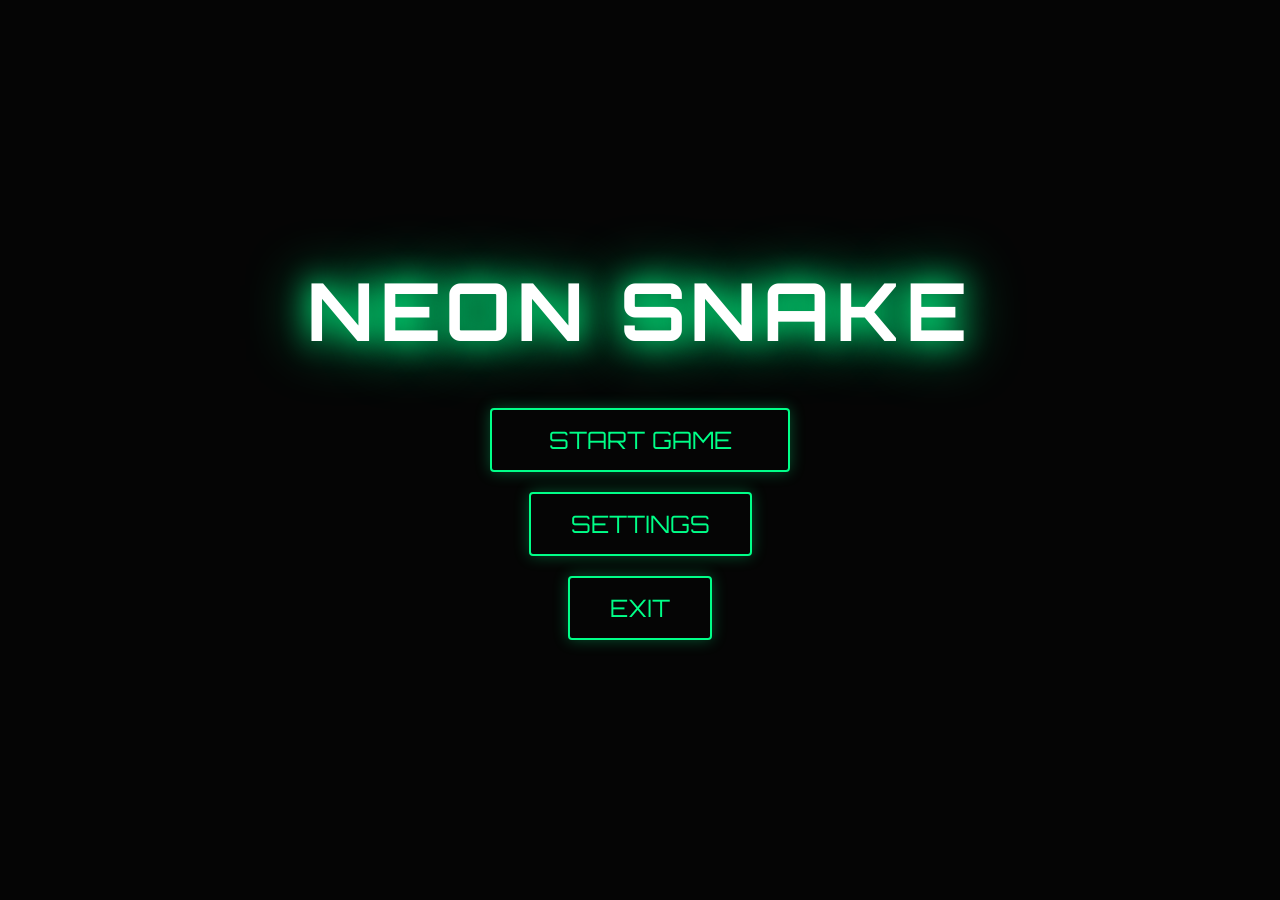
<file: snakegame/index.html>
<!DOCTYPE html>
<html lang="en">

<head>
    <meta charset="UTF-8">
    <meta name="viewport" content="width=device-width, initial-scale=1.0">
    <title>Neon Snake - Menu</title>
    <link rel="preconnect" href="https://fonts.googleapis.com">
    <link rel="preconnect" href="https://fonts.gstatic.com" crossorigin>
    <link href="https://fonts.googleapis.com/css2?family=Orbitron:wght@400;700&display=swap" rel="stylesheet">
    <link rel="stylesheet" href="style.css">
</head>

<body>
    <script>
        // Global Error Handler for user debugging
        window.onerror = function (msg, url, lineNo, columnNo, error) {
            const overlay = document.getElementById('debug-overlay') || document.createElement('div');
            overlay.id = 'debug-overlay';
            overlay.style.position = 'fixed';
            overlay.style.top = '0';
            overlay.style.left = '0';
            overlay.style.width = '100%';
            overlay.style.background = 'rgba(255, 0, 0, 0.8)';
            overlay.style.color = 'white';
            overlay.style.padding = '10px';
            overlay.style.zIndex = '9999';
            overlay.style.fontFamily = 'monospace';
            overlay.innerHTML += `<div>Error: ${msg} <br> File: ${url} <br> Line: ${lineNo}</div><hr>`;
            if (!document.getElementById('debug-overlay')) document.body.prepend(overlay);
            return false;
        };
    </script>

    <div id="main-menu" class="main-menu-container">
        <h1 class="main-title">NEON SNAKE</h1>
        <div class="menu-buttons">
            <button id="main-start-btn" class="glow-btn large-btn">START GAME</button>
            <button id="main-settings-btn" class="glow-btn">SETTINGS</button>
            <button id="main-exit-btn" class="glow-btn">EXIT</button>
        </div>
    </div>

    <!-- Stage Select Screen -->
    <div id="stage-select-screen" class="menu-container hidden">
        <h2 class="menu-title">SELECT STAGE</h2>
        <div class="stage-map-container">
            <div class="stage-node unlocked" data-stage="1">
                <div class="stage-icon">1</div>
                <div class="stage-label">SOLDIER</div>
            </div>
            <div class="stage-line"></div>
            <div class="stage-node locked" data-stage="2">
                <div class="stage-icon">2</div>
                <div class="stage-label">BOSS</div>
            </div>
        </div>
        <button id="stage-back-btn" class="glow-btn small-btn" style="margin-top: 50px;">BACK</button>
    </div>

    <div id="settings-modal" class="modal-overlay hidden">
        <div class="modal-content">
            <h2 class="modal-title">SETTINGS</h2>

            <div class="setting-item">
                <label>VOLUME</label>
                <input type="range" id="volume-slider" min="0" max="100" value="50">
            </div>

            <div class="setting-item">
                <label>BRIGHTNESS</label>
                <input type="range" id="brightness-slider" min="50" max="150" value="100">
            </div>

            <div class="setting-item">
                <label>LANGUAGE</label>
                <select id="language-select" class="neon-select">
                    <option value="en">ENGLISH</option>
                    <option value="ko">KOREAN</option>
                </select>
            </div>

            <button id="close-settings-btn" class="glow-btn small-btn">CLOSE</button>
        </div>
    </div>

    <script src="common.js"></script>
    <script src="menu.js"></script>
</body>

</html>
</file>
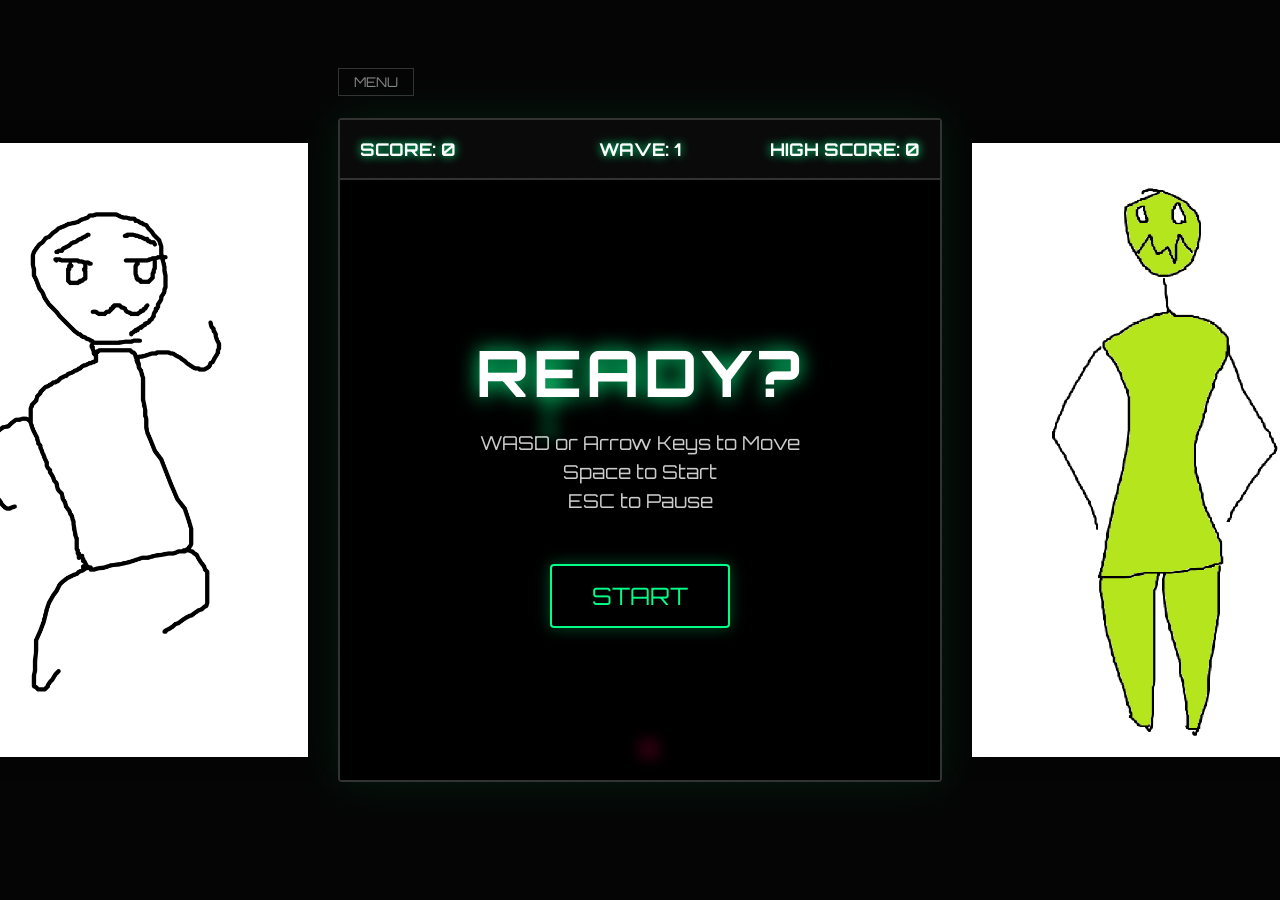
<file: snakegame/game.html>
<!DOCTYPE html>
<html lang="en">

<head>
    <meta charset="UTF-8">
    <meta name="viewport" content="width=device-width, initial-scale=1.0">
    <title>Neon Snake - Game</title>
    <link rel="preconnect" href="https://fonts.googleapis.com">
    <link rel="preconnect" href="https://fonts.gstatic.com" crossorigin>
    <link href="https://fonts.googleapis.com/css2?family=Orbitron:wght@400;700&display=swap" rel="stylesheet">
    <link rel="stylesheet" href="style.css">
</head>

<body>
    <script>
        // Global Error Handler for user debugging
        window.onerror = function (msg, url, lineNo, columnNo, error) {
            const overlay = document.getElementById('debug-overlay') || document.createElement('div');
            overlay.id = 'debug-overlay';
            overlay.style.position = 'fixed';
            overlay.style.top = '0';
            overlay.style.left = '0';
            overlay.style.width = '100%';
            overlay.style.background = 'rgba(255, 0, 0, 0.8)';
            overlay.style.color = 'white';
            overlay.style.padding = '10px';
            overlay.style.zIndex = '9999';
            overlay.style.fontFamily = 'monospace';
            overlay.innerHTML += `<div>Error: ${msg} <br> File: ${url} <br> Line: ${lineNo}</div><hr>`;
            if (!document.getElementById('debug-overlay')) document.body.prepend(overlay);
            return false;
        };
    </script>

    <div class="game-layout-container">
        <!-- Left Side Image (Enemy) -->
        <div class="side-image-container left">
            <img id="boss-img" src="image/boss_1.png" alt="Enemy" class="side-image">
        </div>

        <!-- Center Game Wrapper -->
        <div id="game-wrapper" class="game-wrapper">
            <button id="back-to-menu-btn" class="back-btn">MENU</button>

            <div class="game-container">
                <div class="score-panel">
                    <div class="score-board">
                        <div class="score-item">SCORE: <span id="score">0</span></div>
                        <div class="score-item">WAVE: <span id="wave">1</span></div>
                        <div class="score-item">HIGH SCORE: <span id="high-score">0</span></div>
                    </div>
                </div>

                <div class="game-area">
                    <canvas id="gameCanvas" width="600" height="600"></canvas>

                    <div id="start-screen" class="overlay active">
                        <h1 class="title">READY?</h1>
                        <p class="instruction">WASD or Arrow Keys to Move<br>Space to Start<br>ESC to Pause</p>
                        <button id="start-btn" class="glow-btn">START</button>
                    </div>

                    <div id="pause-screen" class="overlay hidden">
                        <h1 class="title">PAUSED</h1>
                        <div class="menu-buttons" style="gap: 15px;"> <button id="pause-resume-btn"
                                class="glow-btn">RESUME</button>
                            <button id="pause-settings-btn" class="glow-btn">SETTINGS</button>
                            <button id="pause-menu-btn" class="glow-btn">MAIN MENU</button>
                        </div>
                    </div>

                    <div id="game-over-screen" class="overlay hidden">
                        <h1 class="title text-red">GAME OVER</h1>
                        <p class="final-score">Score: <span id="final-score-val">0</span></p>
                        <button id="restart-btn" class="glow-btn">TRY AGAIN</button>
                    </div>

                    <!-- Stage Clear Screen [NEW] -->
                    <div id="clear-screen" class="overlay hidden">
                        <h1 class="title" style="color: #00ff88; text-shadow: 0 0 20px #00ff88;">STAGE CLEAR</h1>
                        <p class="final-score">Score: <span id="clear-score-val">0</span></p>
                        <button id="clear-restart-btn" class="glow-btn">PLAY AGAIN</button>
                        <button id="clear-map-btn" class="glow-btn" style="margin-top: 10px;">STAGE MAP</button>
                        <button id="clear-menu-btn" class="glow-btn" style="margin-top: 10px;">MAIN MENU</button>
                    </div>
                </div>
            </div>
        </div>

        <!-- Right Side Image (Player) -->
        <div class="side-image-container right">
            <img id="player-img" src="image/NEO.png" alt="Player" class="side-image">
        </div>
    </div>

    <!-- In-Game Settings Modal (Optional, reused code) -->
    <div id="settings-modal" class="modal-overlay hidden">
        <div class="modal-content">
            <h2 class="modal-title">SETTINGS</h2>
            <div class="setting-item">
                <label>VOLUME</label>
                <input type="range" id="volume-slider" min="0" max="100" value="50">
            </div>
            <div class="setting-item">
                <label>BRIGHTNESS</label>
                <input type="range" id="brightness-slider" min="50" max="150" value="100">
            </div>
            <div class="setting-item">
                <label>LANGUAGE</label>
                <select id="language-select" class="neon-select">
                    <option value="en">ENGLISH</option>
                    <option value="ko">KOREAN</option>
                </select>
            </div>
            <button id="close-settings-btn" class="glow-btn small-btn">CLOSE</button>
        </div>
    </div>

    <script src="common.js"></script>
    <script src="game.js"></script>
</body>

</html>
</file>
<file: snakegame/style.css>
/* --- 색상 및 폰트 변수 설정 (Variables) --- */
:root {
    --bg-color: #050505;
    --grid-color: #1a1a1a;
    --primary-glow: #00ff88;
    --danger-glow: #ff0055;
    --text-color: #ffffff;
    --font-main: 'Orbitron', sans-serif;
}

/* --- 전역 스타일 초기화 (Global Reset) --- */
* {
    margin: 0;
    padding: 0;
    box-sizing: border-box;
    user-select: none;
}

/* --- 기본 바디 스타일 (Body Styles) --- */
body {
    background-color: var(--bg-color);
    color: var(--text-color);
    font-family: var(--font-main);
    height: 100vh;
    display: flex;
    justify-content: center;
    align-items: center;
    overflow: hidden;
    transition: filter 0.2s ease;
    /* 밝기 조절 시 부드러운 전환 */
}

/* --- 유틸리티 클래스 (Utilities) --- */
/* 요소를 화면에서 숨김 */
.hidden {
    display: none !important;
}

/* --- 메인 메뉴 컨테이너 (Main Menu) --- */
.main-menu-container {
    text-align: center;
    z-index: 100;
    animation: fadeIn 0.5s ease-in-out;
}

.main-title {
    font-size: 5rem;
    margin-bottom: 3rem;
    text-shadow: 0 0 30px var(--primary-glow), 0 0 60px var(--primary-glow);
    letter-spacing: 6px;
}

.menu-buttons {
    display: flex;
    flex-direction: column;
    gap: 20px;
    align-items: center;
}

.large-btn {
    padding: 20px 60px;
    font-size: 1.8rem;
    min-width: 300px;
}

/* --- 설정 모달 창 (Settings Modal) --- */
.modal-overlay {
    position: absolute;
    top: 0;
    left: 0;
    width: 100%;
    height: 100%;
    background: rgba(0, 0, 0, 0.9);
    backdrop-filter: blur(8px);
    display: flex;
    justify-content: center;
    align-items: center;
    z-index: 200;
}

.modal-content {
    background: #0a0a0a;
    border: 2px solid var(--primary-glow);
    padding: 40px;
    border-radius: 8px;
    box-shadow: 0 0 40px rgba(0, 255, 136, 0.2);
    width: 400px;
    text-align: center;
}

.modal-title {
    font-size: 2rem;
    margin-bottom: 30px;
    text-shadow: 0 0 10px var(--primary-glow);
}

.setting-item {
    margin-bottom: 25px;
    text-align: left;
}

.setting-item label {
    display: block;
    margin-bottom: 10px;
    font-size: 1.1rem;
    color: var(--primary-glow);
}

/* --- 커스텀 슬라이더 스타일 (Custom Range Slider) --- */
input[type=range] {
    width: 100%;
    -webkit-appearance: none;
    appearance: none;
    background: transparent;
}

input[type=range]::-webkit-slider-thumb {
    -webkit-appearance: none;
    height: 20px;
    width: 20px;
    border-radius: 50%;
    background: var(--primary-glow);
    cursor: pointer;
    margin-top: -8px;
    box-shadow: 0 0 10px var(--primary-glow);
}

input[type=range]::-webkit-slider-runnable-track {
    width: 100%;
    height: 4px;
    cursor: pointer;
    background: #333;
    border-radius: 2px;
}

/* --- 커스텀 셀렉트 박스 (Custom Select) --- */
.neon-select {
    width: 100%;
    padding: 10px;
    background: #000;
    border: 1px solid var(--primary-glow);
    color: #fff;
    font-family: var(--font-main);
    font-size: 1rem;
    outline: none;
}

.small-btn {
    margin-top: 10px;
    padding: 10px 30px;
    font-size: 1.2rem;
}

/* --- [NEW] 게임 전체 레이아웃 (Game Layout: Left Image - Game - Right Image) --- */
.game-layout-container {
    display: flex;
    flex-direction: row;
    align-items: center;
    justify-content: center;
    gap: 30px;
    /* 이미지와 게임 화면 사이 간격 */
    width: 100%;
    height: 100vh;
}

.side-image-container {
    /* 필요 시 크기 제한 */
    display: flex;
    align-items: center;
    justify-content: center;
}

.side-image {
    max-height: 80vh;
    /* 화면 높이에 맞춰 조정 */
    max-width: 400px;
    /* 너무 커지지 않도록 제한 */
    object-fit: contain;
    /* 네온 효과 추가 (선택) */
    filter: drop-shadow(0 0 10px rgba(0, 0, 0, 0.5));
}


/* --- 게임 래퍼 및 화면 구성 (Game Wrapper) --- */
.game-wrapper {
    position: relative;
    display: flex;
    flex-direction: column;
    align-items: center;
}

/* --- 뒤로가기 버튼 (Back Button) --- */
.back-btn {
    position: absolute;
    top: -50px;
    left: 0;
    background: none;
    border: 1px solid #333;
    color: #888;
    padding: 5px 15px;
    cursor: pointer;
    font-family: var(--font-main);
    transition: all 0.3s;
}

.back-btn:hover {
    color: var(--primary-glow);
    border-color: var(--primary-glow);
}

/* ... 기존 스타일 유지 ... */

/* --- 일시정지 화면 버튼 그룹 (Pause Menu Buttons) --- */
#pause-screen .menu-buttons {
    display: flex;
    flex-direction: column;
    align-items: center;
    gap: 20px;
    /* 버튼 사이 간격 */
    margin-top: 20px;
}

/* 기존 CSS에서 .menu-buttons가 이미 정의되어 있다면 gap 속성만 확인하면 됩니다. */

/* --- 게임 컨테이너 (Game Container) --- */
.game-container {
    display: flex;
    flex-direction: column;
    width: 604px;
    position: relative;
    box-shadow: 0 0 50px rgba(0, 255, 136, 0.1);
    border: 2px solid #333;
    border-radius: 4px;
    background-color: #000;
}

/* --- 점수 패널 (Score Panel) --- */
.score-panel {
    width: 100%;
    height: 60px;
    background-color: #0a0a0a;
    border-bottom: 2px solid #333;
    z-index: 20;
    display: flex;
    justify-content: center;
    align-items: center;
}

.score-board {
    display: grid;
    grid-template-columns: 1fr 1fr 1fr;
    width: 100%;
    padding: 0 20px;
    font-size: 1.1rem;
    font-weight: bold;
    color: var(--text-color);
    text-shadow: 0 0 10px var(--primary-glow);
}

.score-item:nth-child(1) {
    text-align: left;
}

.score-item:nth-child(2) {
    text-align: center;
}

.score-item:nth-child(3) {
    text-align: right;
}

.game-area {
    position: relative;
    width: 600px;
    height: 600px;
}

/* --- 캔버스 스타일 (Canvas & Grid) --- */
canvas {
    display: block;
    background-image:
        linear-gradient(var(--grid-color) 1px, transparent 1px),
        linear-gradient(90deg, var(--grid-color) 1px, transparent 1px);
    background-size: 20px 20px;
}

/* --- 오버레이 화면 (Start/Pause/Gameover Screens) --- */
.overlay {
    position: absolute;
    top: 0;
    left: 0;
    width: 100%;
    height: 100%;
    background: rgba(0, 0, 0, 0.85);
    display: flex;
    flex-direction: column;
    justify-content: center;
    align-items: center;
    backdrop-filter: blur(5px);
    transition: opacity 0.3s ease;
    z-index: 10;
}

.overlay.hidden {
    opacity: 0;
    pointer-events: none;
}

.overlay.active {
    opacity: 1;
    pointer-events: all;
}

.title {
    font-size: 4rem;
    margin-bottom: 1rem;
    text-shadow: 0 0 20px var(--primary-glow);
    letter-spacing: 4px;
    text-align: center;
}

.text-red {
    text-shadow: 0 0 20px var(--danger-glow);
    color: var(--danger-glow);
}

.instruction {
    font-size: 1.2rem;
    margin-bottom: 3rem;
    opacity: 0.8;
    text-align: center;
    line-height: 1.5;
}

/* --- 네온 버튼 스타일 (Neon Glow Button) --- */
.glow-btn {
    background: transparent;
    color: var(--primary-glow);
    border: 2px solid var(--primary-glow);
    padding: 15px 40px;
    font-size: 1.5rem;
    font-family: var(--font-main);
    cursor: pointer;
    text-transform: uppercase;
    box-shadow: 0 0 15px rgba(0, 255, 136, 0.3);
    transition: all 0.2s ease;
    border-radius: 4px;
}

.glow-btn:hover {
    background: var(--primary-glow);
    color: #000;
    box-shadow: 0 0 30px var(--primary-glow);
    transform: scale(1.05);
}

.final-score {
    font-size: 2rem;
    margin-bottom: 2rem;
}

/* --- 페이드 인 애니메이션 (Fade In Animation) --- */
@keyframes fadeIn {
    from {
        opacity: 0;
        transform: translateY(-20px);
    }

    to {
        opacity: 1;
        transform: translateY(0);
    }
}

/* Stage Map styles */
.stage-map-container {
    display: flex;
    align-items: center;
    justify-content: center;
    gap: 10px;
    margin-top: 30px;
}

.stage-node {
    display: flex;
    flex-direction: column;
    align-items: center;
    cursor: pointer;
    transition: transform 0.2s;
    opacity: 0.5;
    pointer-events: none;
}

.stage-node.unlocked {
    opacity: 1;
    pointer-events: auto;
}

.stage-node:hover {
    transform: scale(1.1);
}

.stage-icon {
    width: 80px;
    height: 80px;
    border-radius: 50%;
    background: #1a1a1a;
    border: 3px solid #444;
    display: flex;
    align-items: center;
    justify-content: center;
    font-size: 2rem;
    font-weight: bold;
    color: #444;
    box-shadow: 0 0 15px rgba(0, 0, 0, 0.5);
    transition: all 0.3s;
}

.stage-node.unlocked .stage-icon {
    border-color: #00ff88;
    color: #00ff88;
    box-shadow: 0 0 20px rgba(0, 255, 136, 0.4);
    background: #0a2e1e;
}

.stage-node.locked .stage-icon {
    border-color: #555;
    color: #555;
    background: #111;
}

.stage-label {
    margin-top: 15px;
    font-family: 'Orbitron', sans-serif;
    color: #fff;
    font-size: 1rem;
    text-shadow: 0 0 5px rgba(255, 255, 255, 0.3);
}

.stage-line {
    width: 60px;
    height: 4px;
    background: #333;
    position: relative;
    top: -20px;
}

.stage-node.unlocked+.stage-line.unlocked-line {
    background: #00ff88;
    box-shadow: 0 0 10px rgba(0, 255, 136, 0.5);
}

/* --- [NEW] Shake & Red Flash Effect --- */
@keyframes shake-red {
    0% {
        transform: translate(1px, 1px) rotate(0deg);
        filter: sepia(1) hue-rotate(-50deg) saturate(5) drop-shadow(0 0 10px red);
    }

    10% {
        transform: translate(-1px, -2px) rotate(-1deg);
    }

    20% {
        transform: translate(-3px, 0px) rotate(1deg);
    }

    30% {
        transform: translate(3px, 2px) rotate(0deg);
    }

    40% {
        transform: translate(1px, -1px) rotate(1deg);
    }

    50% {
        transform: translate(-1px, 2px) rotate(-1deg);
    }

    60% {
        transform: translate(-3px, 1px) rotate(0deg);
    }

    70% {
        transform: translate(3px, 1px) rotate(-1deg);
    }

    80% {
        transform: translate(-1px, -1px) rotate(1deg);
    }

    90% {
        transform: translate(1px, 2px) rotate(0deg);
    }

    100% {
        transform: translate(1px, -2px) rotate(-1deg);
        filter: none;
    }
}

.shake-red-effect {
    animation: shake-red 0.5s;
    /* Note: Animation will override 'transform' and 'filter' during execution */
}
</file>
